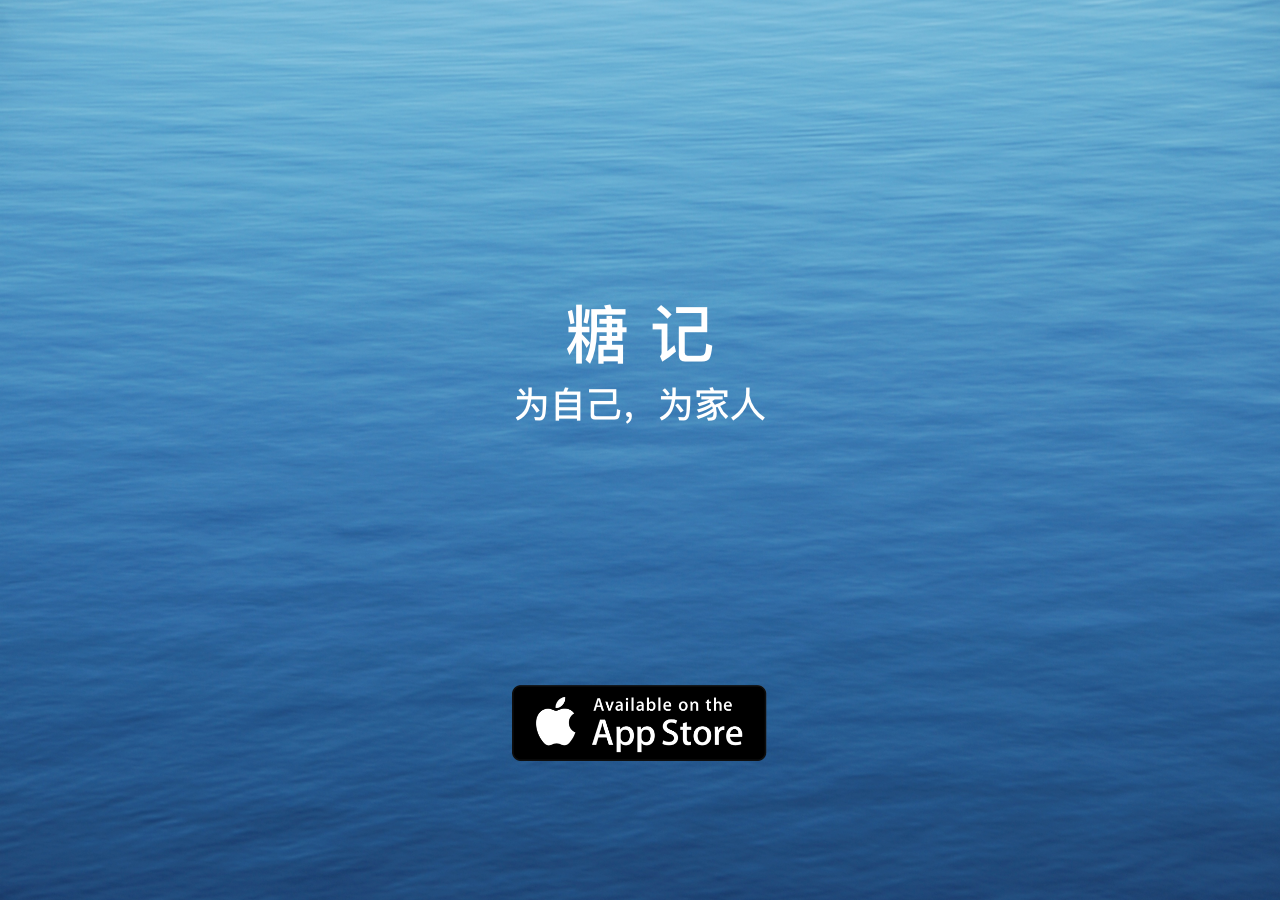
<file: index.html>
<!--
HTML5. Use tags like <article>, <section>, etc.
See: http://www.sitepoint.com/web-foundations/doctypes/
-->
<!doctype html>
<html lang="en">

<head>
    <meta charset="utf-8">
    <!--
    Ask IE to behave like a modern browser
    See: https://www.modern.ie/en-us/performance/how-to-use-x-ua-compatible
    -->
    <meta http-equiv="x-ua-compatible" content="ie=edge">
    <link rel="shortcut icon" href="img/icon.png">
    <title>糖记|为自己为家人</title>
    <!--
    Disables zooming on mobile devices.
    -->
    <meta name="viewport" content="width=device-width,initial-scale=1">
    <!--
    Stylesheet that minimizes browser differences.
    See: http://necolas.github.io/normalize.css/
    -->
    <link rel="stylesheet" href="css/normalize.css">
    <!--
    Our own stylesheet.
    -->
    <link rel="stylesheet" href="css/main.css">
</head>

<body>
  <div class="button">
    <a href="https://itunes.apple.com/cn/app/tang-ji/id1074569228">
      <img src="img/appstore.png" alt="">
    </a>
  </div>

</body>

</html>
</file>
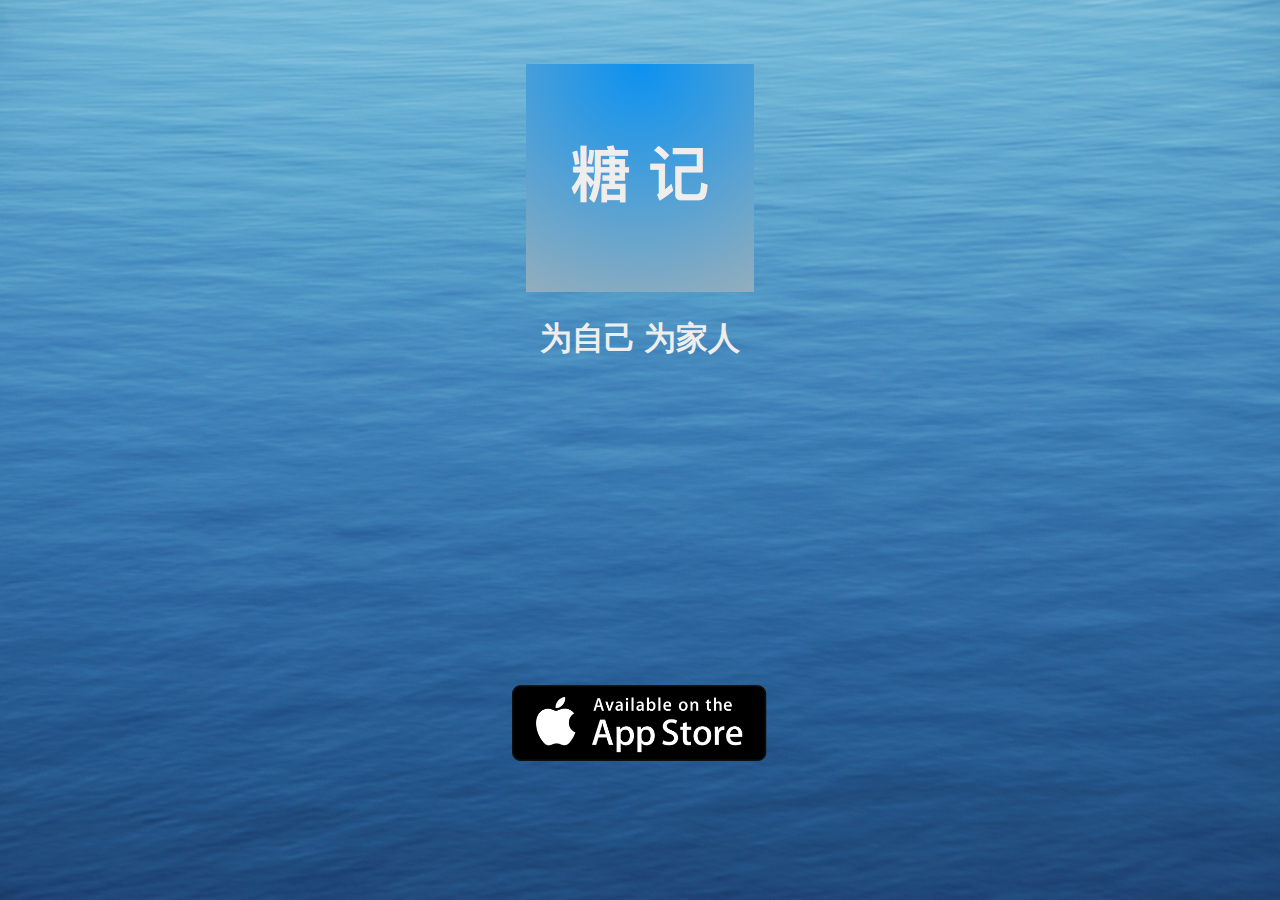
<file: mobile.html>
<!--
HTML5. Use tags like <article>, <section>, etc.
See: http://www.sitepoint.com/web-foundations/doctypes/
-->
<!doctype html>
<html lang="en">

<head>
    <meta charset="utf-8">
    <!--
    Ask IE to behave like a modern browser
    See: https://www.modern.ie/en-us/performance/how-to-use-x-ua-compatible
    -->
    <meta http-equiv="x-ua-compatible" content="ie=edge">
    <link rel="shortcut icon" href="img/icon.png">
    <title>糖记|为自己为家人</title>
    <!--
    Disables zooming on mobile devices.
    -->
    <meta name="viewport" content="width=device-width,initial-scale=1">
    <!--
    Stylesheet that minimizes browser differences.
    See: http://necolas.github.io/normalize.css/
    -->
    <link rel="stylesheet" href="css/normalize.css">
    <!--
    Our own stylesheet.
    -->
    <link rel="stylesheet" href="css/mobile.css">
</head>

<body>
  <div class="icon">
    <img src="img/icon.png" alt="" />
    <h1>为自己 为家人</h1>
  </div>
  <div class="button">
    <a href="https://itunes.apple.com/cn/app/tang-ji/id1074569228">
      <img src="img/appstore.png" alt="">
    </a>
  </div>

</body>

</html>
</file>
<file: css/main.css>
body{
	background-image: url(../img/backimg2.png);
	background-attachment: fixed;
	background-position: center;
	font-family: 'Avenir Next',Avenir,'Helvetica Neue',Helvetica,'Lantinghei SC','Hiragino Sans GB',sans-serif;
}
.button{
	width: 100%;
	position: absolute;
	text-align: center;
	bottom: 15%;
}

.button img{
	width: 20%;
}
</file>
<file: css/mobile.css>
body{
	background-image: url(../img/m-background.png);
	background-attachment: fixed;
	background-position: center;
	font-family: 'PingFang SC','Avenir Next',Avenir,'Helvetica Neue',Helvetica,'Lantinghei SC','Hiragino Sans GB',sans-serif;
}
.icon{
	text-align: center;
	margin: 5% auto;
	color: #F0EDED;
}

.button{
	width: 100%;
	position: absolute;
	text-align: center;
	bottom: 15%;
}

.button img{
	width: 20%;
}

@media only screen and (max-width: 480px){
	.icon img{
		width: 40%;
	}
	.button img{
		width: 50%;
	}
}
</file>
